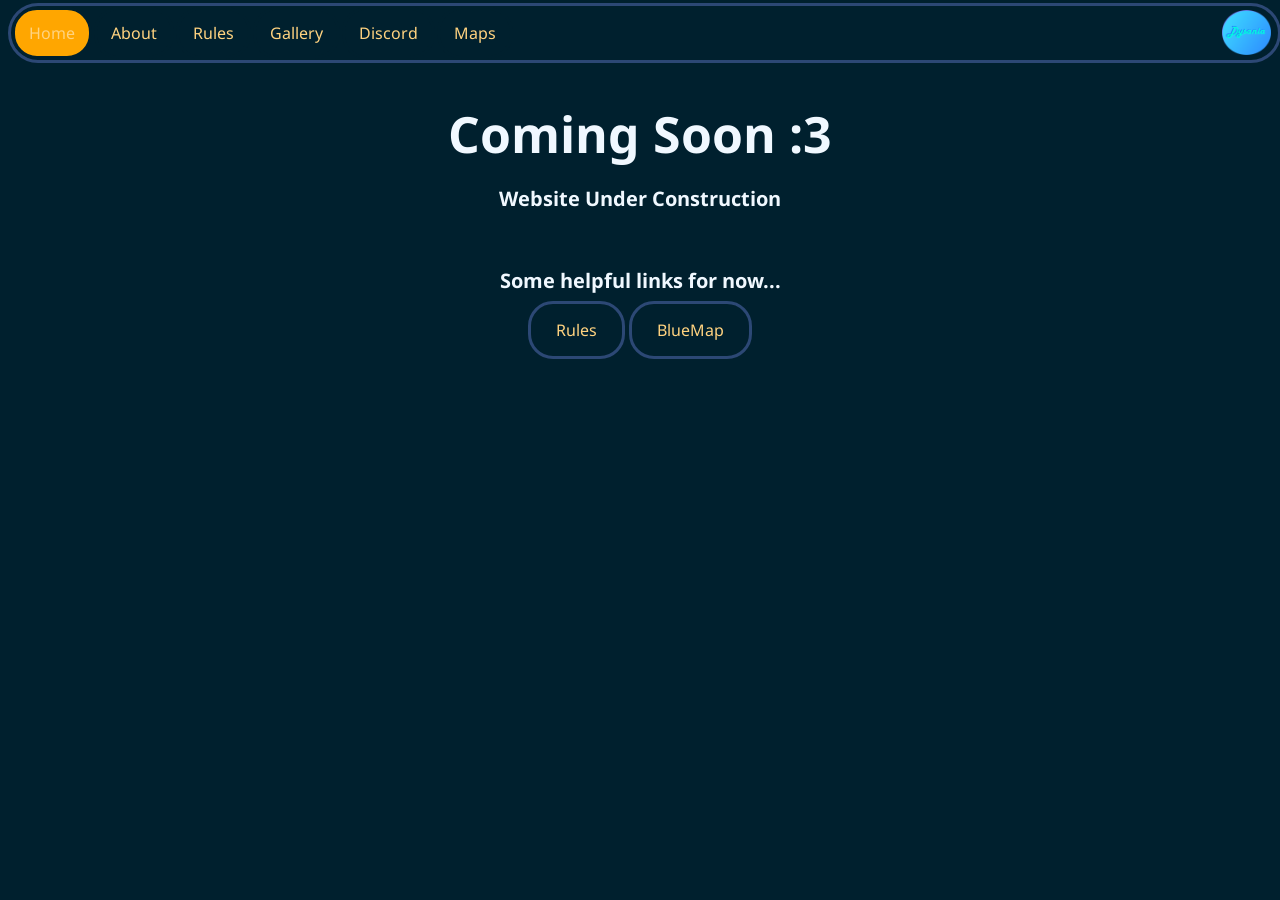
<file: index.html>
<!DOCTYPE html>
<html>
    <head>
        <title>DysaniaMC</title>
        <link rel="stylesheet" href="style.css">
    </head>
    <body>
        <ul class="navbar">
            <li><a class="active" href="/">Home</a></li>
            <li><a href="/about">About</a></li>
            <li><a href="/rules">Rules</a></li>
            <li><a href="/gallery">Gallery</a></li>
            <li><a href="/discord">Discord</a></li>
            <li><a href="https://maps.dysaniamc.com">Maps</a></li>
            <li class="right"><img src="dysania_logo_navbar.png" height="45px"></li>
        </ul>
        <h1 class="titular">Coming Soon :3</h1>
        <h2 class="subtitular">Website Under Construction</h2>
        <br>
        <h2 class="subtitular">Some helpful links for now...</h2>
        <div class="buttons">
            <span class="button"><a href="/rules">Rules</a></span>
            <span class="button"><a href="https://maps.dysaniamc.com">BlueMap</a></span>
        </div>
    </body>
</html>
</file>
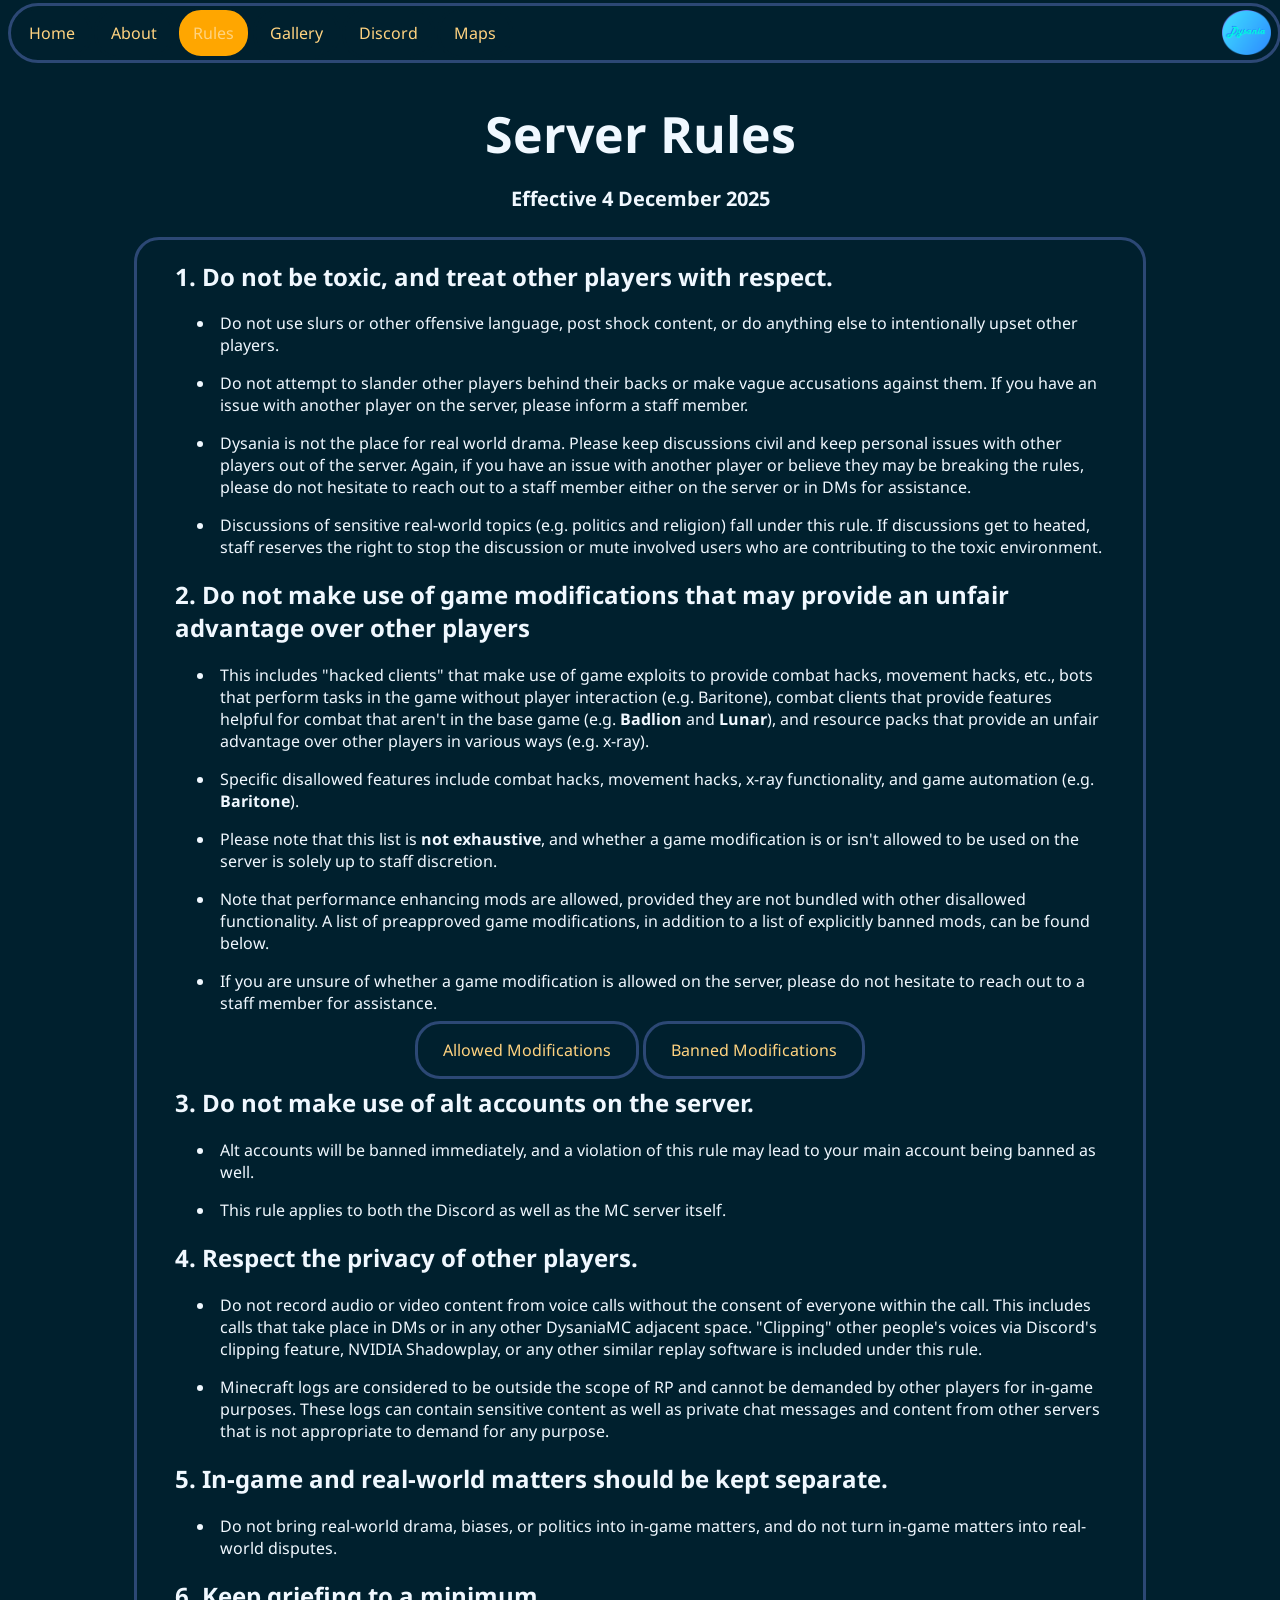
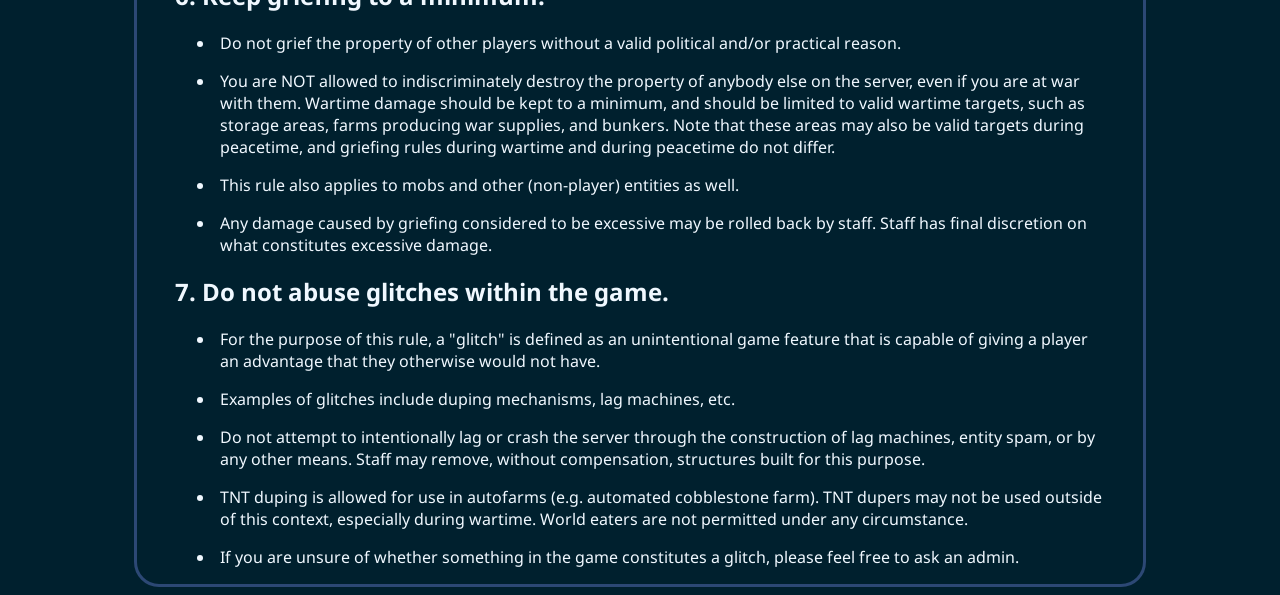
<file: rules/index.html>
<!DOCTYPE html>
<html>
    <head>
        <title>DysaniaMC - Rules</title>
        <link rel="stylesheet" href="../style.css">
    </head>
    <body>
        <ul class="navbar">
            <li><a href="/">Home</a></li>
            <li><a href="/about">About</a></li>
            <li><a class="active" href="/rules">Rules</a></li>
            <li><a href="/gallery">Gallery</a></li>
            <li><a href="/discord">Discord</a></li>
            <li><a href="https://maps.dysaniamc.com">Maps</a></li>
            <li class="right"><img src="../dysania_logo_navbar.png" height="45px"></li>
        </ul>
        <h1 class="titular">Server Rules</h1>
        <h2 class="subtitular">Effective 4 December 2025</h2>
        <div class="content">
            <h2>1. Do not be toxic, and treat other players with respect.</h2>
            <ul class="rule">
                <li><p>Do not use slurs or other offensive language, post shock content, or do anything else to intentionally upset other players.</p></li>
                <li><p>Do not attempt to slander other players behind their backs or make vague accusations against them. If you have an issue with another player on the server, please inform a staff member.</p></li>
                <li><p>Dysania is not the place for real world drama. Please keep discussions civil and keep personal issues with other players out of the server. Again, if you have an issue with another player or believe they may be breaking the rules, please do not hesitate to reach out to a staff member either on the server or in DMs for assistance.</p></li>
                <li><p>Discussions of sensitive real-world topics (e.g. politics and religion) fall under this rule. If discussions get to heated, staff reserves the right to stop the discussion or mute involved users who are contributing to the toxic environment.</p></li>
            </ul>
            <h2>2. Do not make use of game modifications that may provide an unfair advantage over other players</h2>
            <ul class="rule">
                <li><p>This includes "hacked clients" that make use of game exploits to provide combat hacks, movement hacks, etc., bots that perform tasks in the game without player interaction (e.g. Baritone), combat clients that provide features helpful for combat that aren't in the base game (e.g. <strong>Badlion</strong> and <strong>Lunar</strong>), and resource packs that provide an unfair advantage over other players in various ways (e.g. x-ray). </p></li>
                <li><p>Specific disallowed features include combat hacks, movement hacks, x-ray functionality, and game automation (e.g. <strong>Baritone</strong>).</p></li>
                <li><p>Please note that this list is <strong>not exhaustive</strong>, and whether a game modification is or isn't allowed to be used on the server is solely up to staff discretion.</p></li>
                <li><p>Note that performance enhancing mods are allowed, provided they are not bundled with other disallowed functionality. A list of preapproved game modifications, in addition to a list of explicitly banned mods, can be found below.</p></li>
                <li><p>If you are unsure of whether a game modification is allowed on the server, please do not hesitate to reach out to a staff member for assistance.</p></li>
            </ul>
            <div class="buttons">
                <span class="button"><a href="/rules/allowed-mods">Allowed Modifications</a></span>
                <span class="button"><a href="/rules/banned-mods">Banned Modifications</a></span>
            </div>
            <h2>3. Do not make use of alt accounts on the server.</h2>
            <ul class="rule">
                <li><p>Alt accounts will be banned immediately, and a violation of this rule may lead to your main account being banned as well.</p></li>
                <li><p>This rule applies to both the Discord as well as the MC server itself.</p></li>
            </ul>
            <h2>4. Respect the privacy of other players.</h2>
            <ul class="rule">
                <li><p>Do not record audio or video content from voice calls without the consent of everyone within the call. This includes calls that take place in DMs or in any other DysaniaMC adjacent space. "Clipping" other people's voices via Discord's clipping feature, NVIDIA Shadowplay, or any other similar replay software is included under this rule.</p></li>
                <li><p>Minecraft logs are considered to be outside the scope of RP and cannot be demanded by other players for in-game purposes. These logs can contain sensitive content as well as private chat messages and content from other servers that is not appropriate to demand for any purpose.</p></li>
            </ul>
            <h2>5. In-game and real-world matters should be kept separate.</h2>
            <ul class="rule">
                <li><p>Do not bring real-world drama, biases, or politics into in-game matters, and do not turn in-game matters into real-world disputes.</p></li>
            </ul>
            <h2>6. Keep griefing to a minimum.</h2>
            <ul class="rule">
                <li><p>Do not grief the property of other players without a valid political and/or practical reason.</p></li>
                <li><p>You are NOT allowed to indiscriminately destroy the property of anybody else on the server, even if you are at war with them. Wartime damage should be kept to a minimum, and should be limited to valid wartime targets, such as storage areas, farms producing war supplies, and bunkers. Note that these areas may also be valid targets during peacetime, and griefing rules during wartime and during peacetime do not differ.</p></li>
                <li><p>This rule also applies to mobs and other (non-player) entities as well.</p></li>
                <li><p>Any damage caused by griefing considered to be excessive may be rolled back by staff. Staff has final discretion on what constitutes excessive damage.</p></li>
            </ul>
            <h2>7. Do not abuse glitches within the game.</h2>
            <ul class="rule">
                <li><p>For the purpose of this rule, a "glitch" is defined as an unintentional game feature that is capable of giving a player an advantage that they otherwise would not have.</p></li>
                <li><p>Examples of glitches include duping mechanisms, lag machines, etc.</p></li>
                <li><p>Do not attempt to intentionally lag or crash the server through the construction of lag machines, entity spam, or by any other means. Staff may remove, without compensation, structures built for this purpose.</p></li>
                <li><p>TNT duping is allowed for use in autofarms (e.g. automated cobblestone farm). TNT dupers may not be used outside of this context, especially during wartime. World eaters are not permitted under any circumstance.</p></li>
                <li><p>If you are unsure of whether something in the game constitutes a glitch, please feel free to ask an admin.</p></li>
            </ul>
        </div>
    </body>
</html>
</file>
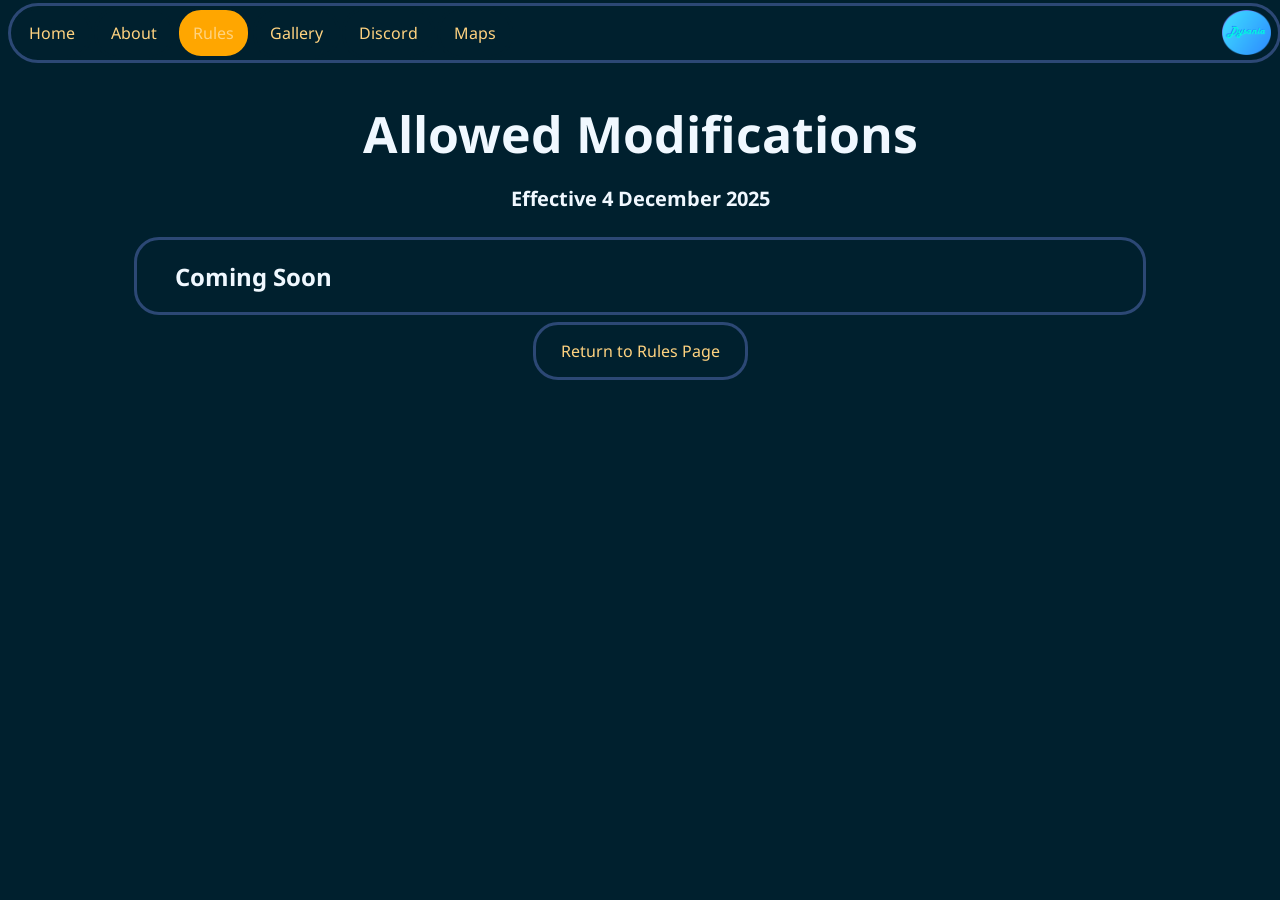
<file: rules/allowed-mods/index.html>
<!DOCTYPE html>
<html>
    <head>
        <title>DysaniaMC - Allowed Mods</title>
        <link rel="stylesheet" href="../../style.css">
    </head>
    <body>
        <ul class="navbar">
            <li><a href="/">Home</a></li>
            <li><a href="/about">About</a></li>
            <li><a class="active" href="/rules">Rules</a></li>
            <li><a href="/gallery">Gallery</a></li>
            <li><a href="/discord">Discord</a></li>
            <li><a href="https://maps.dysaniamc.com">Maps</a></li>
            <li class="right"><img src="../../dysania_logo_navbar.png" height="45px"></li>
        </ul>
        <h1 class="titular">Allowed Modifications</h1>
        <h2 class="subtitular">Effective 4 December 2025</h2>
        <div class="content">
            <h2>Coming Soon</h2>
        </div>
        <div class="buttons"><span class="button"><a href="/rules">Return to Rules Page</a></span></div>
    </body>
</html>
</file>
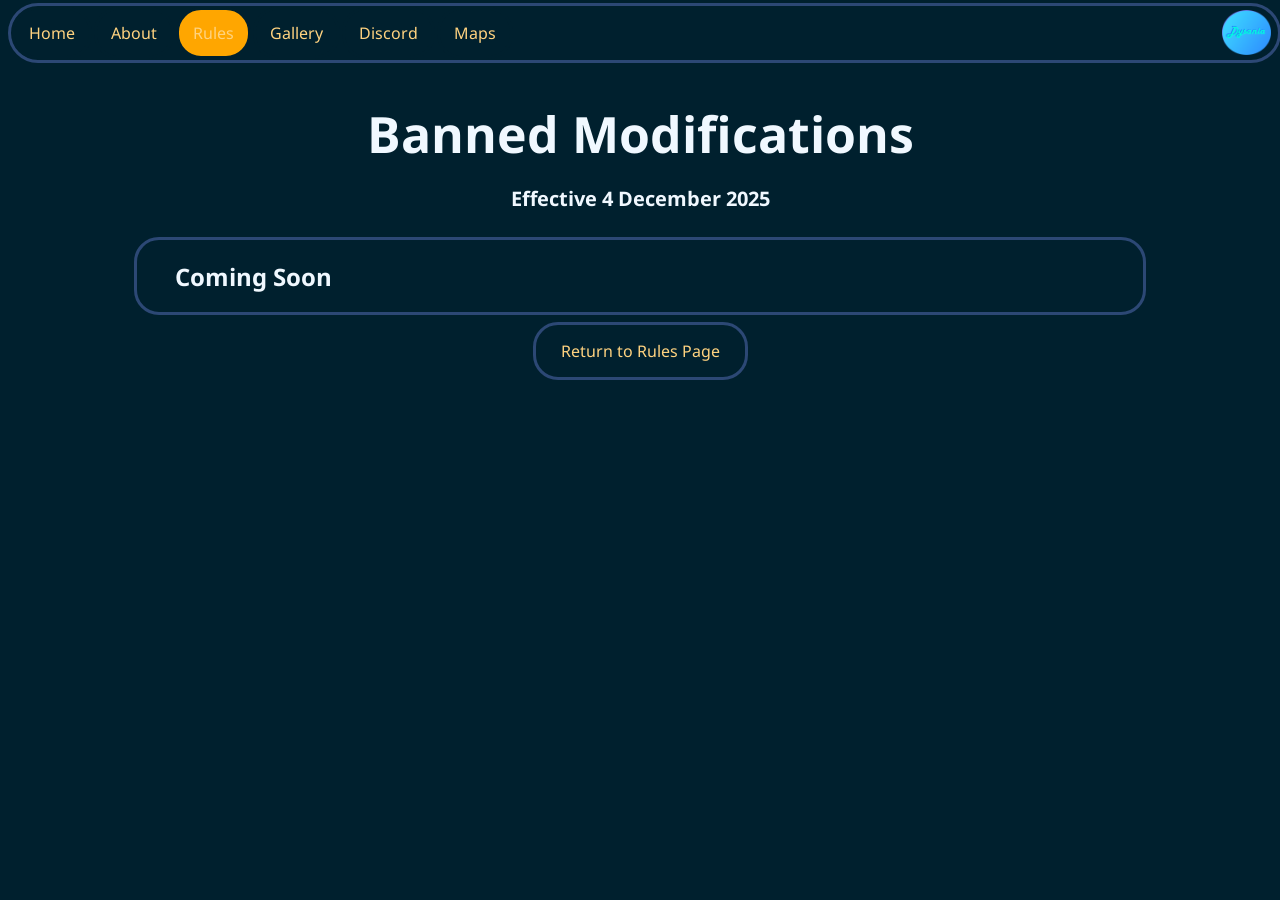
<file: rules/banned-mods/index.html>
<!DOCTYPE html>
<html>
    <head>
        <title>DysaniaMC - Banned Mods</title>
        <link rel="stylesheet" href="../../style.css">
    </head>
    <body>
        <ul class="navbar">
            <li><a href="/">Home</a></li>
            <li><a href="/about">About</a></li>
            <li><a class="active" href="/rules">Rules</a></li>
            <li><a href="/gallery">Gallery</a></li>
            <li><a href="/discord">Discord</a></li>
            <li><a href="https://maps.dysaniamc.com">Maps</a></li>
            <li class="right"><img src="../../dysania_logo_navbar.png" height="45px"></li>
        </ul>
        <h1 class="titular">Banned Modifications</h1>
        <h2 class="subtitular">Effective 4 December 2025</h2>
        <div class="content">
            <h2>Coming Soon</h2>
        </div>
        <div class="buttons"><span class="button"><a href="/rules">Return to Rules Page</a></span></div>
    </body>
</html>
</file>
<file: style.css>
/* font things */
@font-face {
    font-family: 'Noto Sans';
    font-style: normal;
    font-weight: 400;
    src: url(/fonts/NotoSans-Regular.ttf) format('truetype');
}
@font-face {
    font-family: 'Noto Sans';
    font-style: italic;
    font-weight: 400;
    src: url(/fonts/NotoSans-Italic.ttf) format('truetype');
}
@font-face {
    font-family: 'Noto Sans';
    font-style: bold;
    font-weight: 700;
    src: url(/fonts/NotoSans-Bold.ttf) format('truetype');
}
@font-face {
    font-family: 'Noto Sans';
    font-style: italic;
    font-weight: 700;
    src: url(/fonts/NotoSans-BoldItalic.ttf) format('truetype');
}

/* Main */
body {
    font-family: 'Noto Sans', sans-serif;
    background-color: #00202e;
    /*color: #ffd380; */
    color: #f0f8ff;
}
h1.titular {
    text-align: center;
    font-size: 50px;
    margin-top: 100px;
    margin-bottom: 5px;
}
h2.subtitular {
    text-align: center;
    font-size: 20px;
}
div.content {
    border-style: solid;
    border-radius: 25px;
    border-color: #2c4875;
    margin-left: 10%;
    margin-right: 10%;
    margin-top: 25px;
    padding-left: 3%;
    padding-right: 3%;
}
ul.rule li {
    padding-left: 5px;
}
div.buttons {
    text-align: center;
    align-items: center;
    margin-top: 25px;
    margin-bottom: 25px;
}
span.button a {
    text-align: center;
    text-decoration: none;
    color: #ffd380;
    border-style: solid;
    border-radius: 25px;
    border-color: #2c4875;
    padding-top: 15px;
    padding-bottom: 15px;
    padding-left: 25px;
    padding-right: 25px;
}
span.button a:hover {
    background-color: #8a508f;
}

/* Navbar */
ul.navbar {
    list-style-type: none;
    margin-left: 0;
    margin-bottom: 1px;
    margin-right: 0;
    margin-top: 3px;
    padding: 0;
    overflow: hidden;
    background-color: #00202e;
    border-style: solid;
    border-color: #2c4875;
    border-radius: 30px;
    position: fixed;
    top: 0;
    width: 99%;
}
ul.navbar li {
    float: left;
}
ul.navbar li a {
    display: block;
    color: #ffd380;
    text-align: center;
    padding: 12px 14px;
    text-decoration: none;
    border-style: solid;
    border-radius: 25px;
    border-color: #00202e;
    margin-top: 1px;
    margin-bottom: 1px;
    margin-left: 1px;
    margin-right: 1px;
}
ul.navbar li a:hover {
    background-color: #8a508f;
}
ul.navbar li a.active {
    background-color: #ffa600;
}
ul.navbar li.right {
    float: right
}
ul.navbar li.right img {
    margin-right:7px;
    margin-top: 4px;
    margin-bottom: 0px;
    padding-bottom: 0px;
}
</file>
